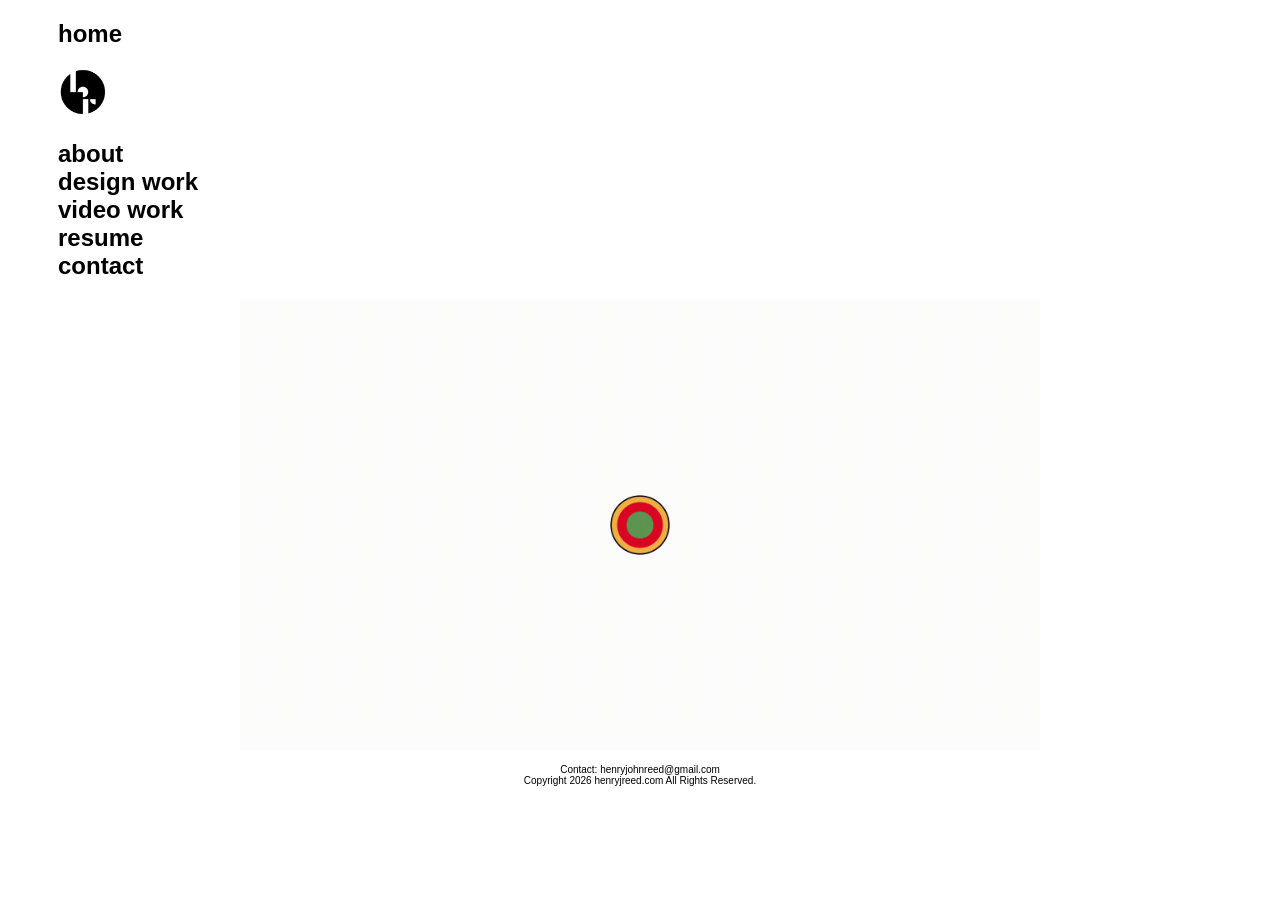
<file: index.html>
<!DOCTYPE html>
<html>

<head>
    <meta charset="UTF-8">
    <link rel="stylesheet" href="style.css">
  <title>Henry Reed</title>
</head>
<body>

<div style="text-align: left; padding-left: 50px;">
<h2><a href="index.html" class="purple-link">home
</h2>
<img src="cornerIcon.png" alt="logo" width="50px" >
</a>
<h2>
<a href="about.html" class="purple-link">about</a>
<br>
    <a href="designwork.html" class="yellow-link">design work</a>
<br>

<a href="videowork.html" class="red-link">video work</a>
<br>
<a href="resume.html" class="green-link">resume</a>
<br>
<a href="contact.html" class="purple-link">contact</a>
</h2>
</div>


<div style="text-align: center;">
<img src="PersonalLogoAnimation9secs.gif" alt="Logo Animation" width="800px";>
</div>

<p style="font-size: 10px; text-align: center;">
    Contact: henryjohnreed@gmail.com
	<br>
    Copyright 2026 henryjreed.com All Rights Reserved.</p>

	


</body>
</html>
</file>
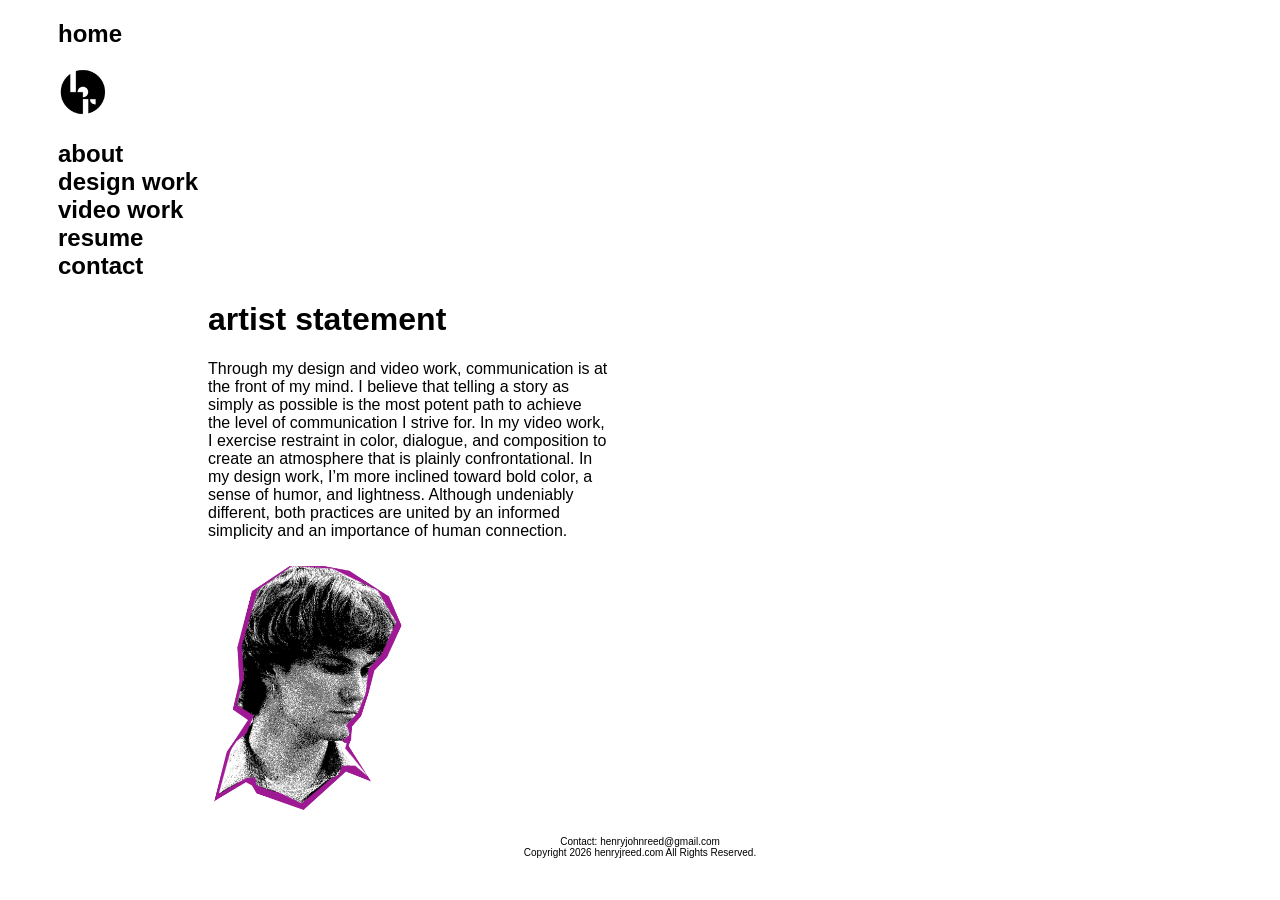
<file: about.html>
<!DOCTYPE html>
<html>

<head>
    <meta charset="UTF-8">
    <link rel="stylesheet" href="style.css">
  <title>About | Henry Reed</title>
</head>
<body>

<div style="text-align: left; padding-left: 50px;">


<h2><a href="index.html" class="purple-link">home
</h2>

<img src="cornerIcon.png" alt="logo" width="50px" >
</a>

<h2>
<a href="about.html" class="purple-link">about</a>
<br>
    <a href="designwork.html" class="yellow-link">design work</a>
<br>

<a href="videowork.html" class="red-link">video work</a>
<br>
<a href="resume.html" class="green-link">resume</a>
<br>
<a href="contact.html" class="purple-link">contact</a>
</h2>
</div>

<div style="text-align: left; padding-left: 200px;">
<div style="width: 300px;">

<h1>artist statement</h1>
<p class="thin-paragraph">
<div style="width: 400px;">
Through my design and video work, communication is at the front of my mind. I believe that telling a story as simply as possible is the most potent path to achieve the level of communication I strive for. In my video work, I exercise restraint in color, dialogue, and composition to create an atmosphere that is plainly confrontational. In my design work, I’m more inclined toward bold color, a sense of humor, and lightness. Although undeniably different, both practices are united by an informed simplicity and an importance of human connection. 
</p>

<img src="Head.png" alt="headshot" width="200px" >


</div>
</div>

</div>

	<p style="font-size: 10px; text-align: center;">
    Contact: henryjohnreed@gmail.com
	<br>
    Copyright 2026 henryjreed.com All Rights Reserved.</p>

	

</body>
</html>
</file>
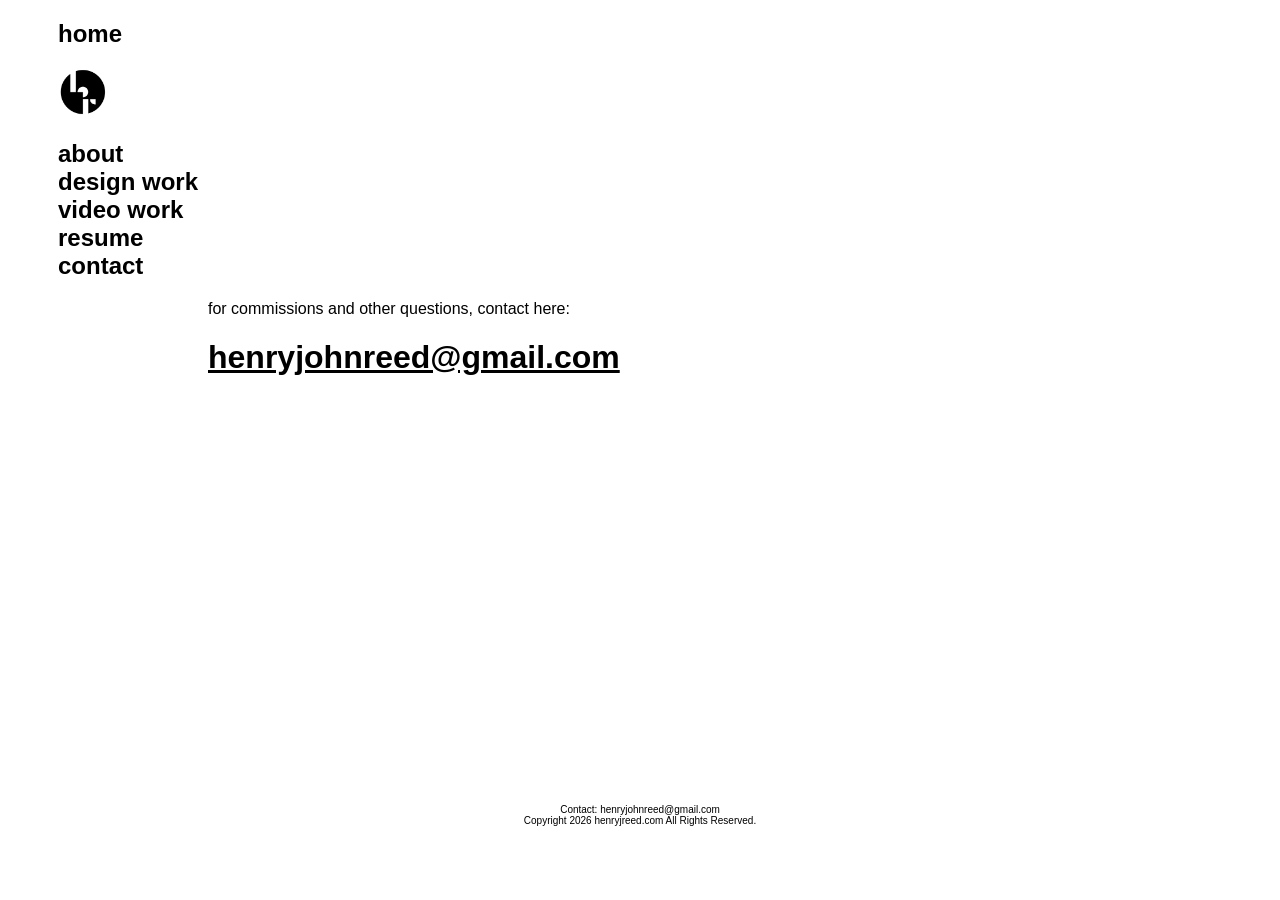
<file: contact.html>
<!DOCTYPE html>
<html>



<head>
    <meta charset="UTF-8">
    <link rel="stylesheet" href="style.css">
</head>
<body>

<div style="text-align: left; padding-left: 50px;">
<h2><a href="index.html" class="purple-link">home
</h2>

<img src="cornerIcon.png" alt="logo" width="50px" >
</a>

<h2>
<a href="about.html" class="purple-link">about</a>
<br>
    <a href="designwork.html" class="yellow-link">design work</a>
<br>

<a href="videowork.html" class="red-link">video work</a>
<br>
<a href="resume.html" class="green-link">resume</a>
<br>
<a href="contact.html" class="purple-link">contact</a>
</h2>
</div>

<div style="text-align: left; padding-left: 200px;">
<div style="width: 500px;">
<p class="thin-paragraph">
for commissions and other questions, contact here: 
</p>
<h1><a href="mailto:henryjohnreed@gmail.com." class="purple-link"><u>henryjohnreed@gmail.com</u></a></h1>

</div>
</div>

<br>
<br>
<br>
<br>
<br>
<br>
<br>
<br>
<br>
<br>
<br>
<br>
<br>
<br>
<br>
<br>
<br>
<br>
<br>
<br>
<br>
<br>


	<p style="font-size: 10px; text-align: center;">
    Contact: henryjohnreed@gmail.com
	<br>
    Copyright 2026 henryjreed.com All Rights Reserved.</p>


</body>
</html>
</file>
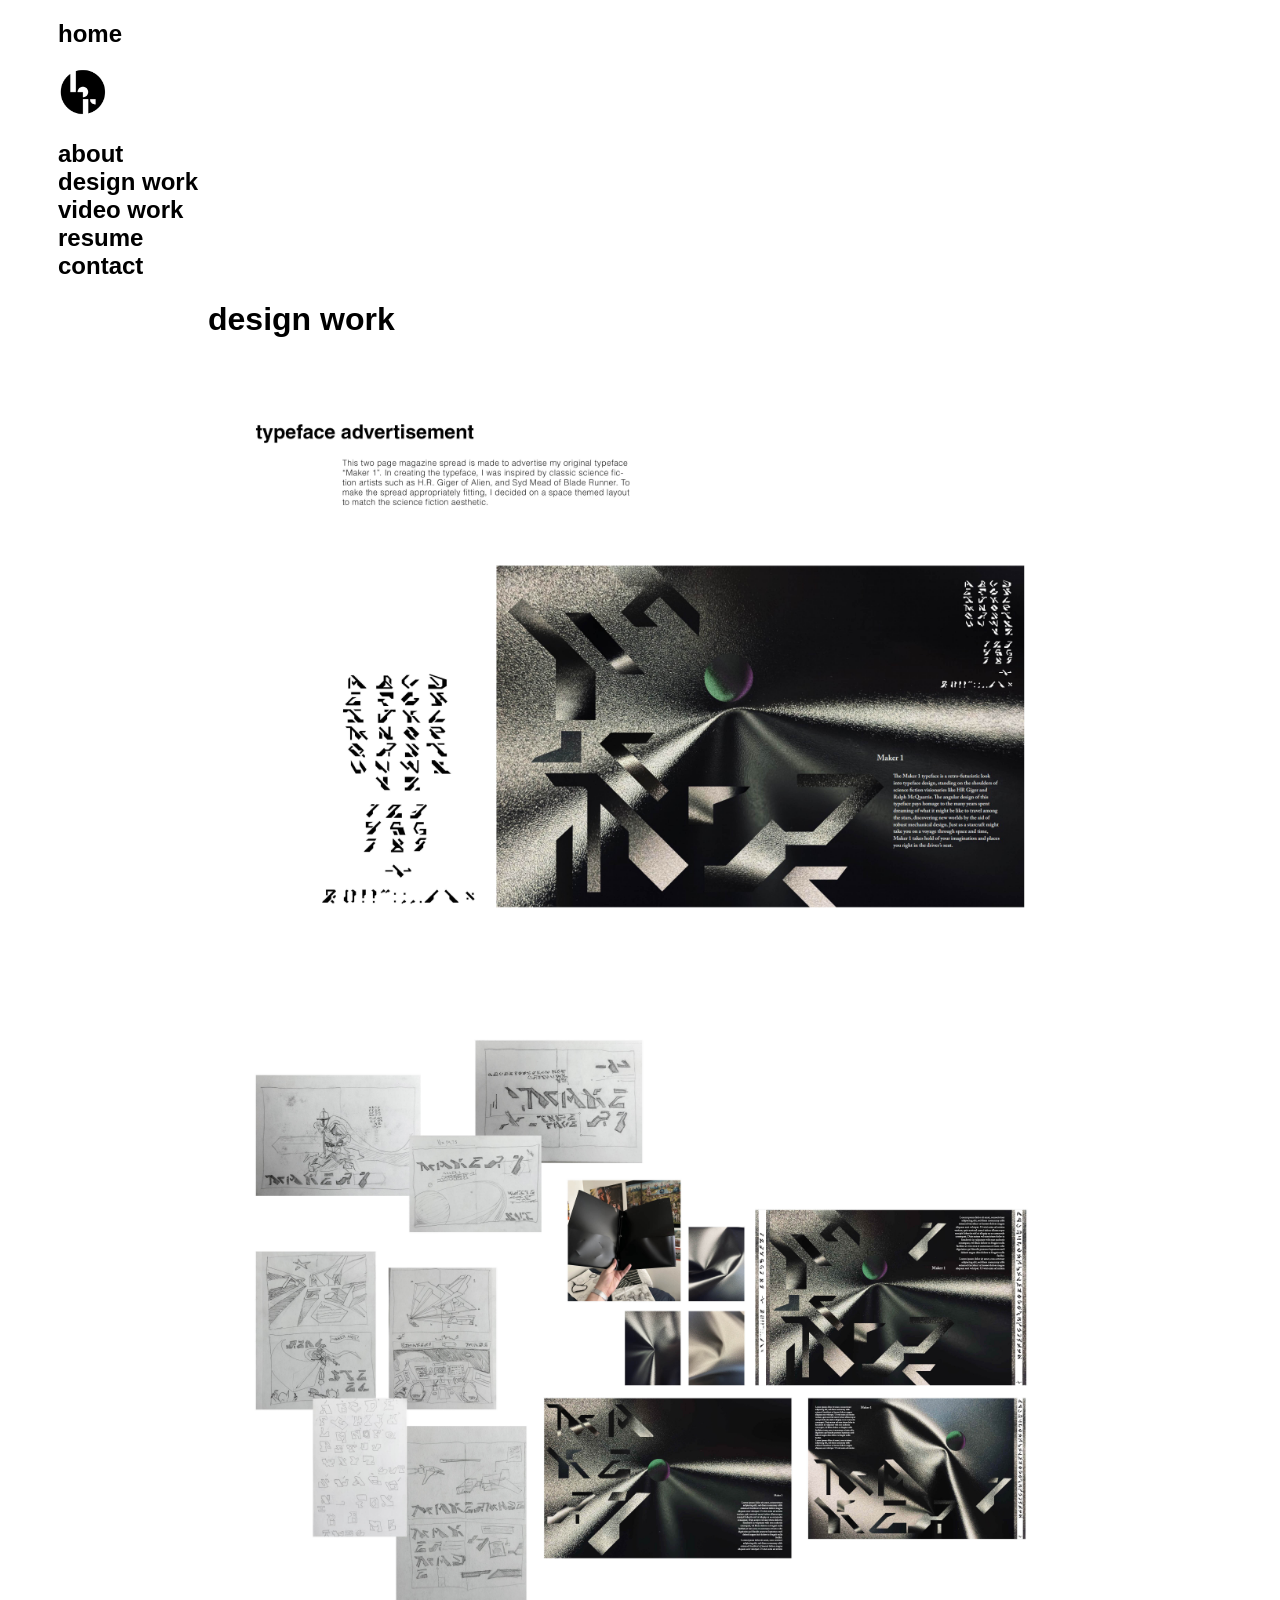
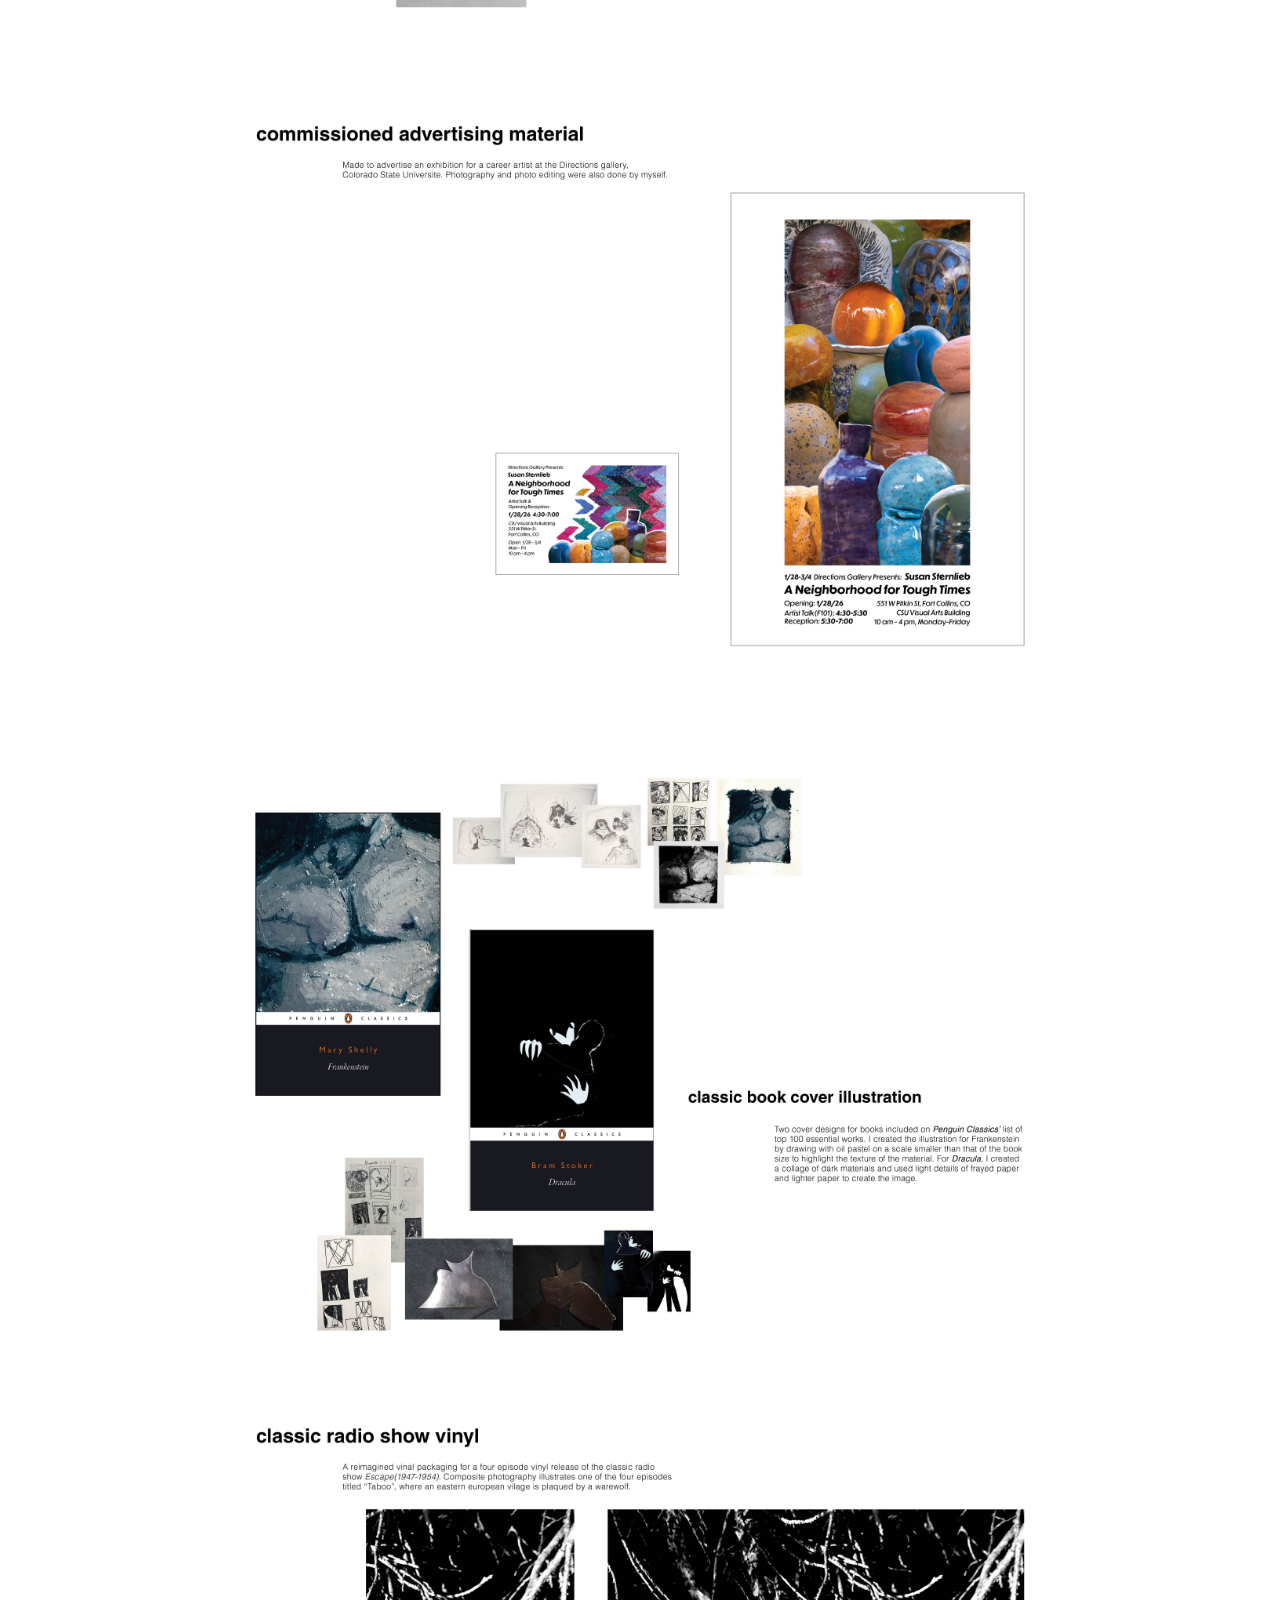
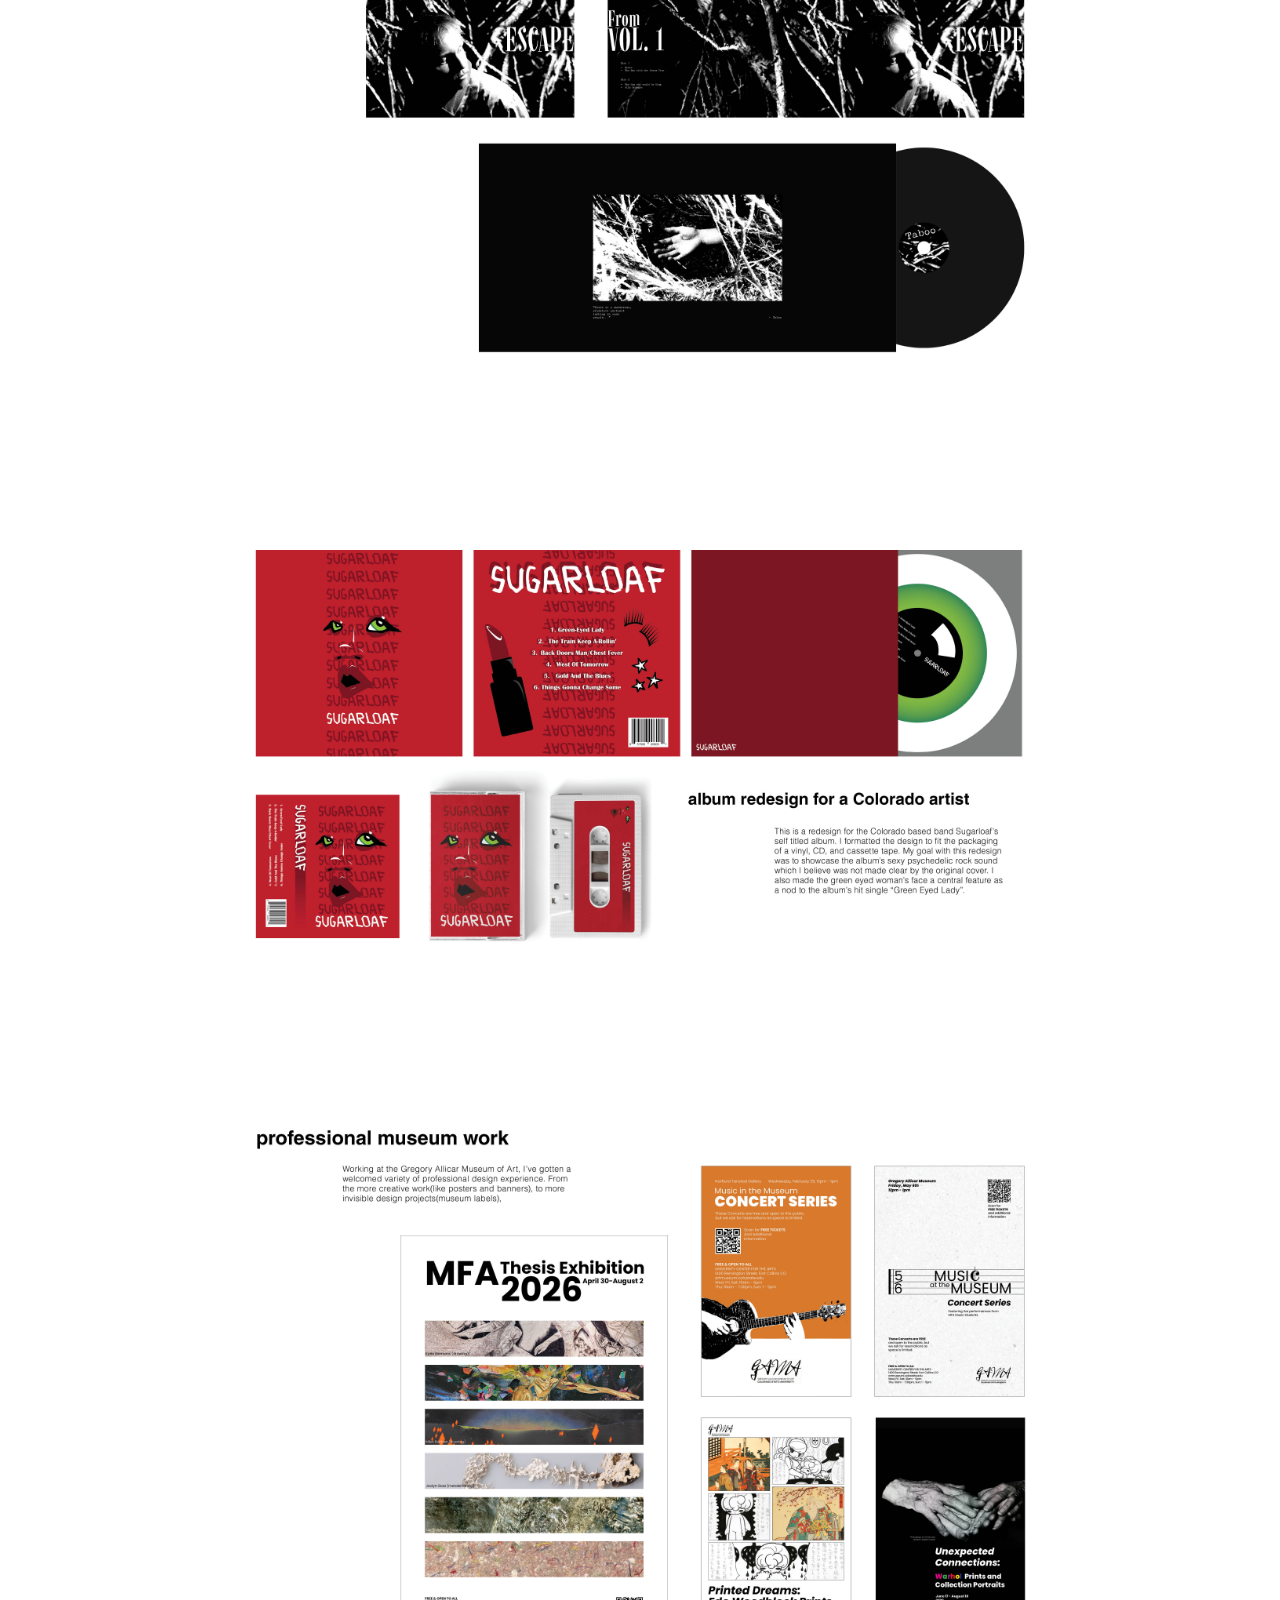
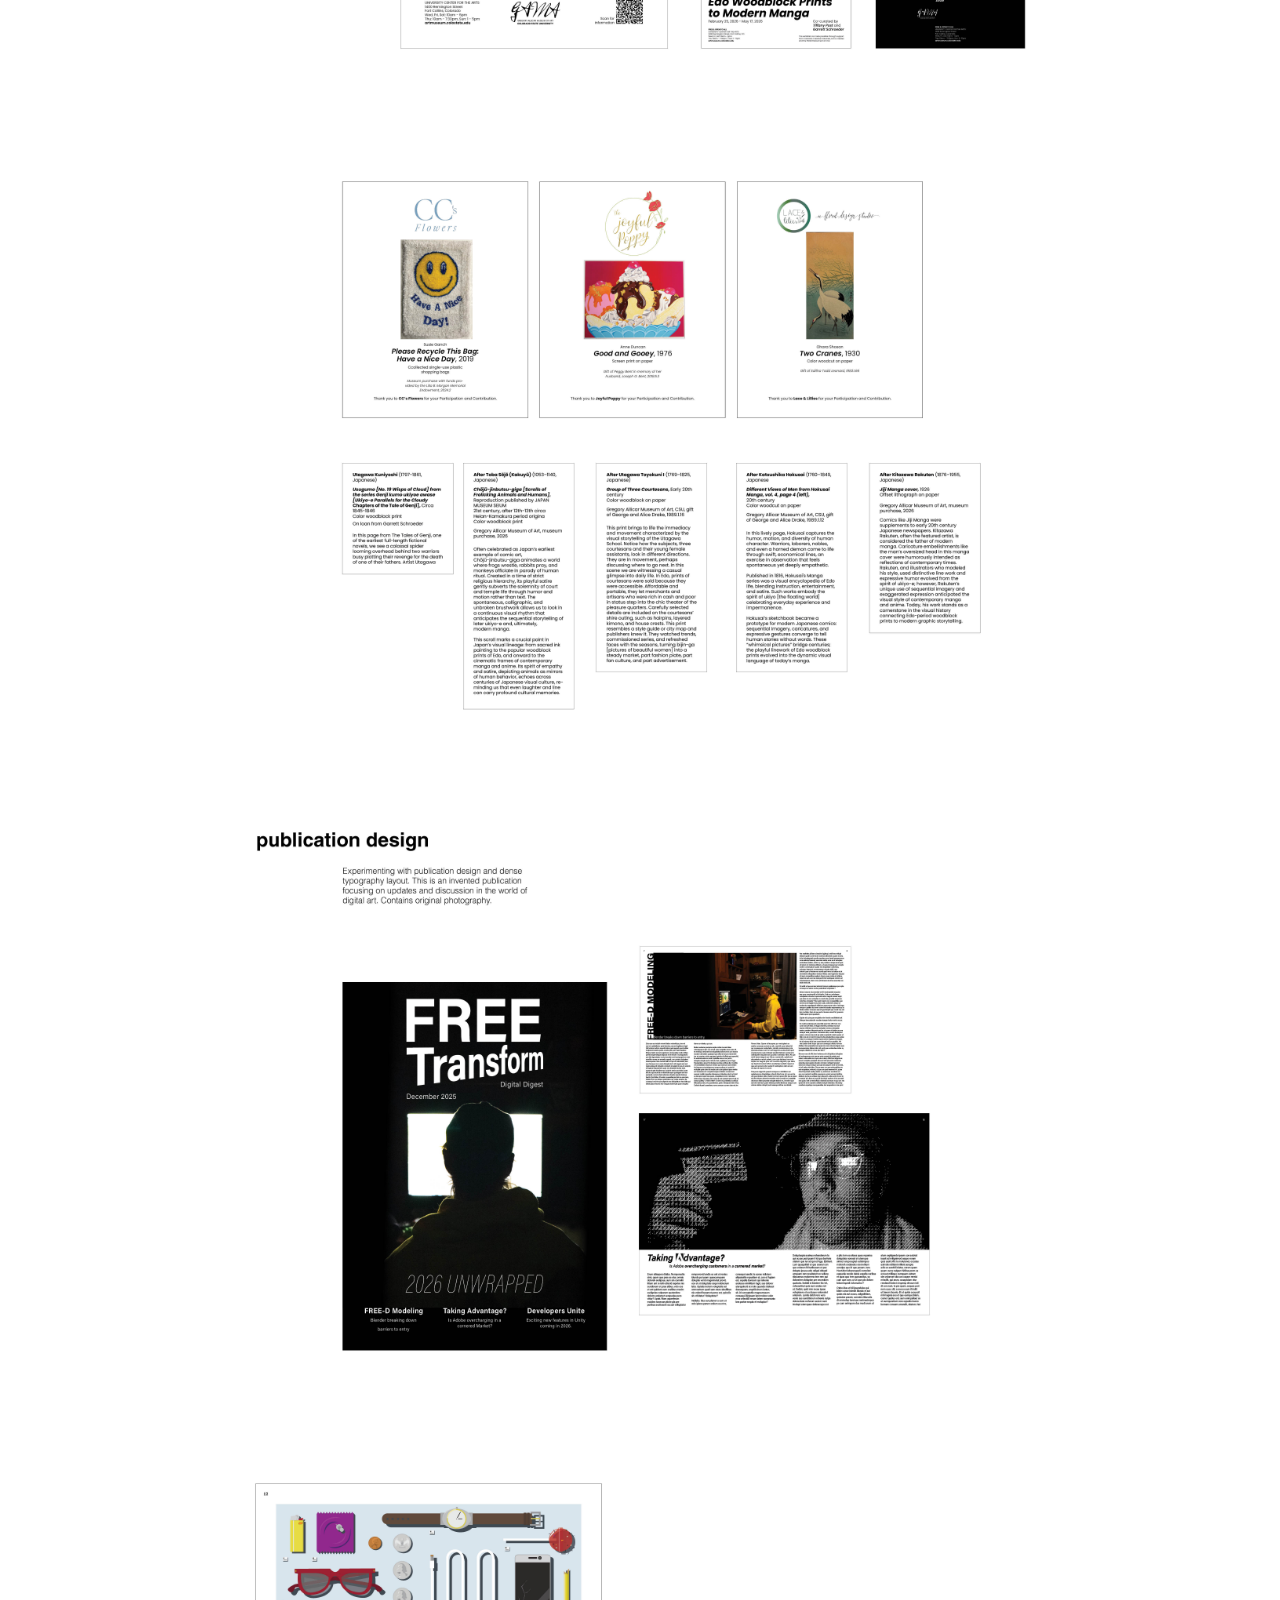
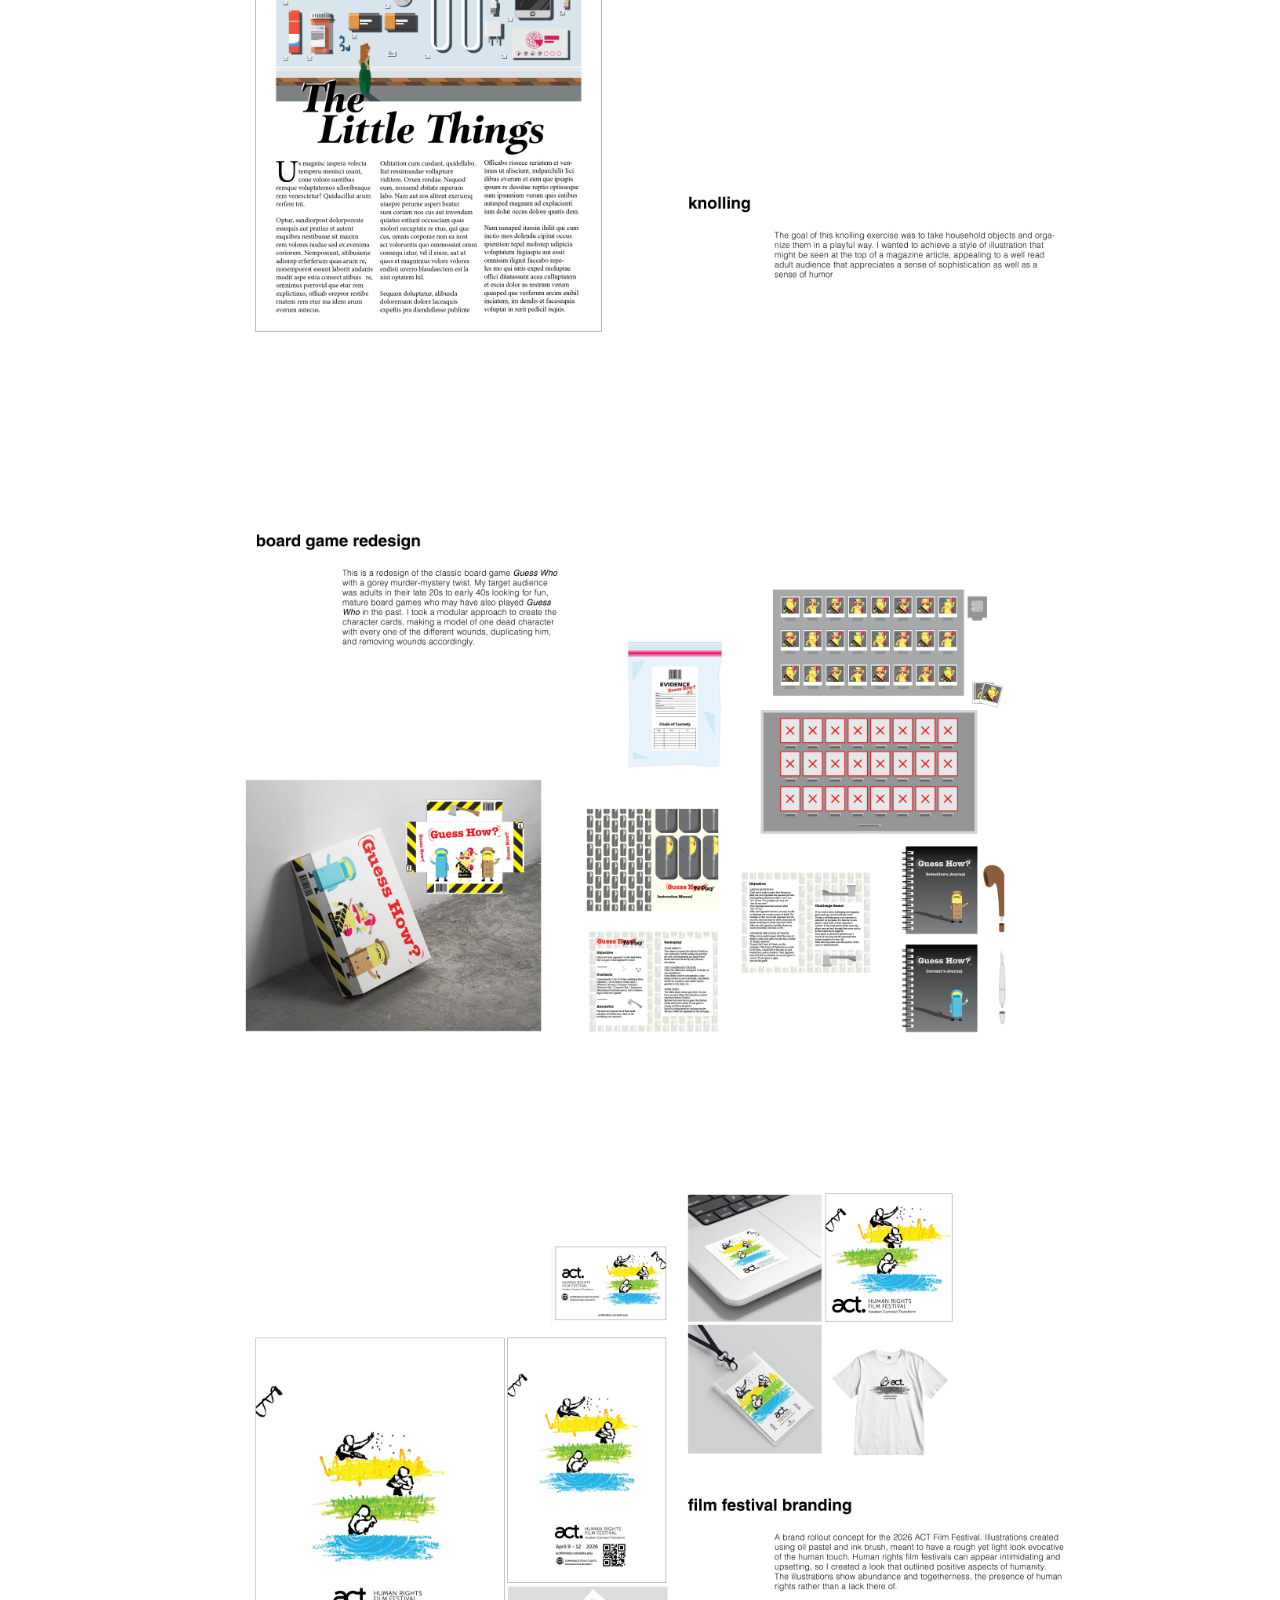
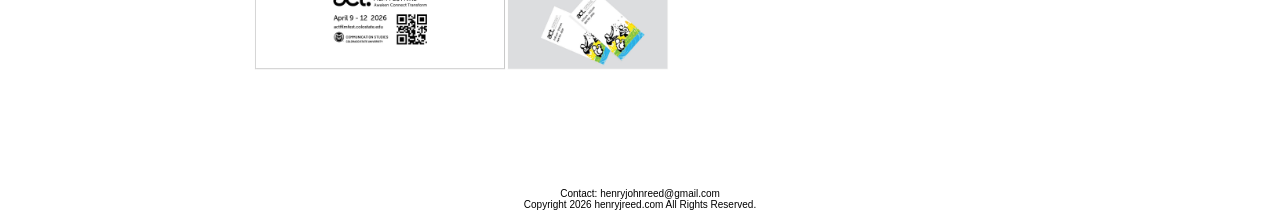
<file: designwork.html>
<!DOCTYPE html>
<html>

<head>
    <meta charset="UTF-8">
    <link rel="stylesheet" href="style.css">
</head>
<body>
<div style="text-align: left; padding-left: 50px;">
<h2><a href="index.html" class="purple-link">home
</h2>

<img src="cornerIcon.png" alt="logo" width="50px" >
</a>

<h2>
<a href="about.html" class="purple-link">about</a>
<br>
    <a href="designwork.html" class="yellow-link">design work</a>
<br>

<a href="videowork.html" class="red-link">video work</a>
<br>
<a href="resume.html" class="green-link">resume</a>
<br>
<a href="contact.html" class="purple-link">contact</a>
</h2>
</div>

<div style="text-align: left; padding-left: 200px;">
<div style="width: 500px;">
<meta name="viewport" content="width=device-width, initial-scale=1.0">
<h1>design work</h1>
</div>
</div>


<meta name="viewport" content="width=device-width, initial-scale=1.0">

<p style="text-align: center;">


<img src="p12.jpg" alt="typeface advertiesment" width="1000px">
<img src="p13.jpg" alt="typeface advertiesment" width="1000px">
<img src="p14.jpg" alt="typeface advertiesment" width="1000px">
<img src="p15.jpg" alt="typeface advertiesment" width="1000px">
<img src="p16.jpg" alt="typeface advertiesment" width="1000px">
<img src="p17.jpg" alt="typeface advertiesment" width="1000px">
<img src="p18.jpg" alt="typeface advertiesment" width="1000px">
<img src="p19.jpg" alt="typeface advertiesment" width="1000px">
<img src="p110.jpg" alt="typeface advertiesment" width="1000px">
<img src="p111.jpg" alt="typeface advertiesment" width="1000px">
<img src="p112.jpg" alt="typeface advertiesment" width="1000px">
<img src="p113.jpg" alt="typeface advertiesment" width="1000px">
</p>

</div>
</div>
</meta>
</div>

	<p style="font-size: 10px; text-align: center;">
    Contact: henryjohnreed@gmail.com
	<br>
    Copyright 2026 henryjreed.com All Rights Reserved.</p>

	


</body>
</html>
</file>
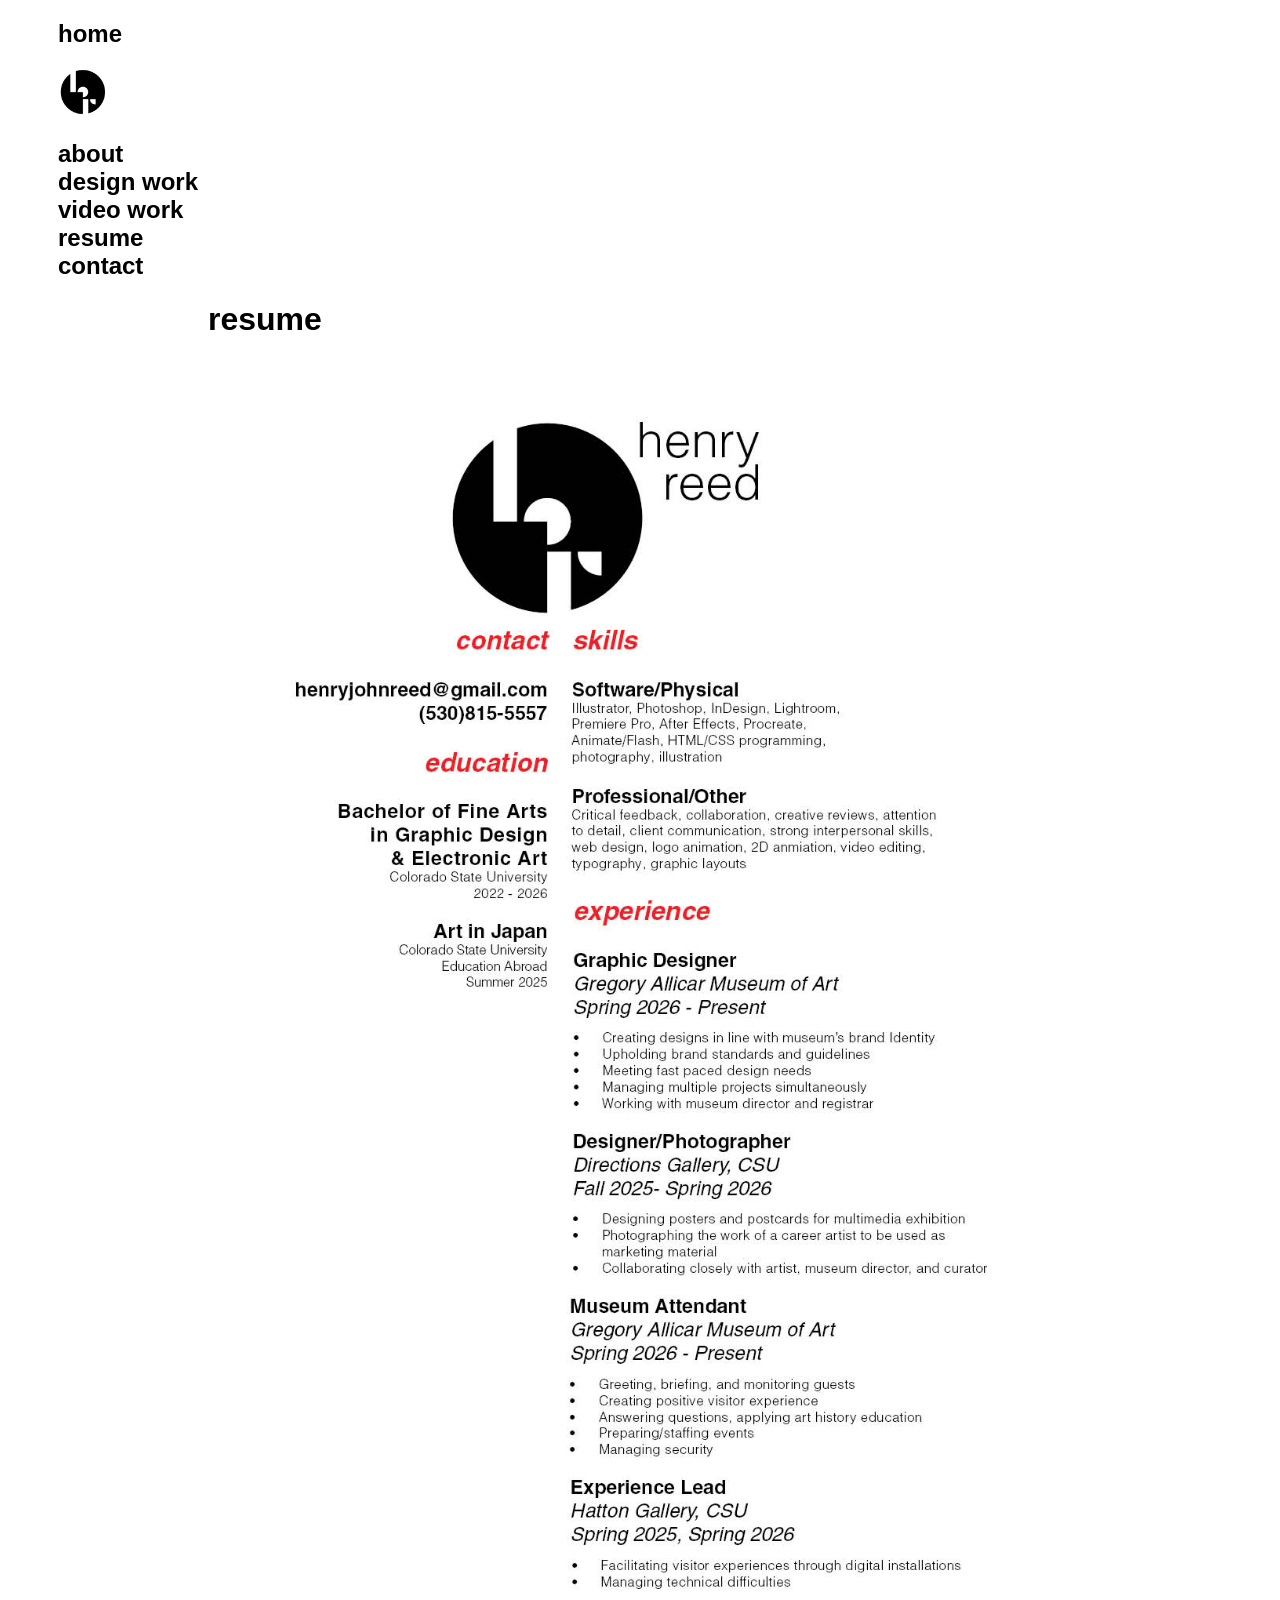
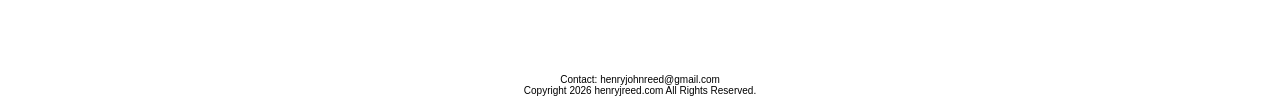
<file: resume.html>
<!DOCTYPE html>
<html>

<head>
    <meta charset="UTF-8">
    <link rel="stylesheet" href="style.css">
</head>
<body>
<div style="text-align: left; padding-left: 50px;">
<h2><a href="index.html" class="purple-link">home
</h2>

<img src="cornerIcon.png" alt="logo" width="50px" >
</a>

<h2>
<a href="about.html" class="purple-link">about</a>
<br>
    <a href="designwork.html" class="yellow-link">design work</a>
<br>

<a href="videowork.html" class="red-link">video work</a>
<br>
<a href="resume.html" class="green-link">resume</a>
<br>
<a href="contact.html" class="purple-link">contact</a>
</h2>
</div>

<div style="text-align: left; padding-left: 200px;">
<div style="width: 500px;">
<meta name="viewport" content="width=device-width, initial-scale=1.0">
<h1>resume</h1>
</div>
</div>
<div style="text-align: center;">

<img src="Resume.jpg" alt="resume" width="1000px">
</div>


<p class="thin-paragraph">

	




</meta>

<p style="font-size: 10px; text-align: center;">
    Contact: henryjohnreed@gmail.com
	<br>
    Copyright 2026 henryjreed.com All Rights Reserved.</p>

	
</body>
</html>
</file>
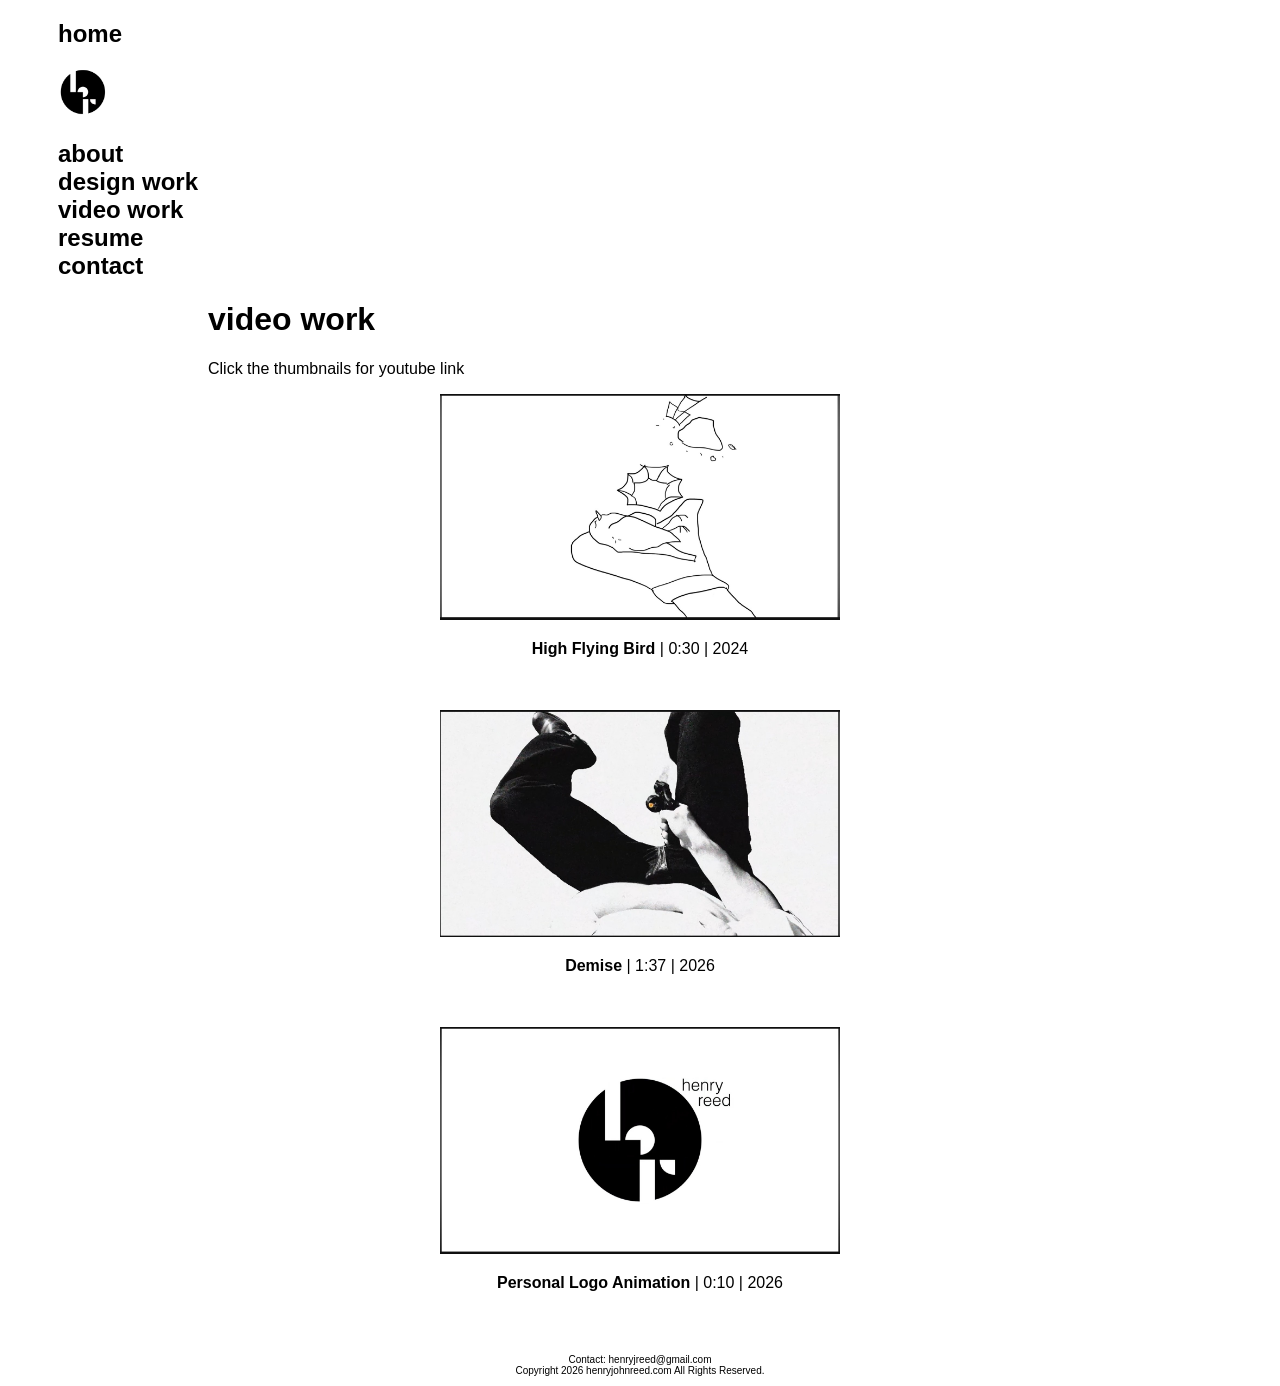
<file: videowork.html>
<!DOCTYPE html>
<html>

<head>
    <meta charset="UTF-8">
    <link rel="stylesheet" href="style.css">
</head>
<body>
<div style="text-align: left; padding-left: 50px;">
<h2><a href="index.html" class="purple-link">home
</h2>

<img src="cornerIcon.png" alt="logo" width="50px" >
</a>

<h2>
<a href="about.html" class="purple-link">about</a>
<br>
    <a href="designwork.html" class="yellow-link">design work</a>
<br>

<a href="videowork.html" class="red-link">video work</a>
<br>
<a href="resume.html" class="green-link">resume</a>
<br>
<a href="contact.html" class="purple-link">contact</a>
</h2>
</div>

<div style="text-align: left; padding-left: 200px;">
<div style="width: 500px;">
<meta name="viewport" content="width=device-width, initial-scale=1.0">
<h1>video work</h1>
<p>
Click the thumbnails for youtube link
</p>
</div>
</div>

<div style="text-align: center;">

<a href="https://www.youtube.com/watch?v=GMHDe6PyR5c" target="_blank">
  <img src="bird.jpg" alt="YouTube Video Thumbnail" width="400">
</a>

<p> <strong>High Flying Bird</strong>  | 0:30 | 2024</p>

<br>
<br>

<a href="https://www.youtube.com/watch?v=GMHDe6PyR5c" target="_blank">
  <img src="demise.jpg" alt="YouTube Video Thumbnail" width="400">
</a>

<p> <strong>Demise</strong>  | 1:37 | 2026</p>

<br>
<br>

<a href="https://www.youtube.com/watch?v=s3m-V-mf3Cs" target="_blank">
  <img src="logo.jpg" alt="YouTube Video Thumbnail" width="400">
</a>

<p> <strong>Personal Logo Animation</strong>  | 0:10 | 2026</p>
<br>
<br>




</meta>
</div>

	<p style="font-size: 10px; text-align: center;">
    Contact: henryjreed@gmail.com
	<br>
    Copyright 2026 henryjohnreed.com All Rights Reserved.</p>
	


</body>
</html>
</file>
<file: style.css>
h1 {
  
  font-family: Helvetica, Arial, sans-serif;
  font-size= 50px;
}
body {
  font-family: Helvetica, Arial, sans-serif;
}

  .crop-frame {
    width: 1000px;
 
    overflow: hidden; 
  }
  .crop-frame img {
    margin: -20px 0 0 -10px; /* Use negative margins to move the GIF inside the frame */
  }
.purple-link {
  color: black;
  text-decoration: none;
  font-weight: bold;
}
.purple-link:hover {
  color: #92278f;
}
.purple-link:active {
  font-size: 20px;
  color: #92278f;
}

.yellow-link {
  color: black;
  text-decoration: none;
  font-weight: bold;
}
.yellow-link:hover {
  color: #fbb040;
}
.yellow-link:active {
  font-size: 20px;
  color: #fbb040;
}


.red-link {
  color: black;
  text-decoration: none;
  font-weight: bold;
}
.red-link:hover {
  color: #ed1c24;
}
.red-link:active {
  font-size: 20px;
  color: #ed1c24;
}


.green-link {
  color: black;
  text-decoration: none;
  font-weight: bold;
}
.green-link:hover {
  color: #5c8d51;
}
.green-link:active {
  font-size: 20px;
  color: #5c8d51;
}



.thin-paragraph {
  width: 700px;
}
</file>
